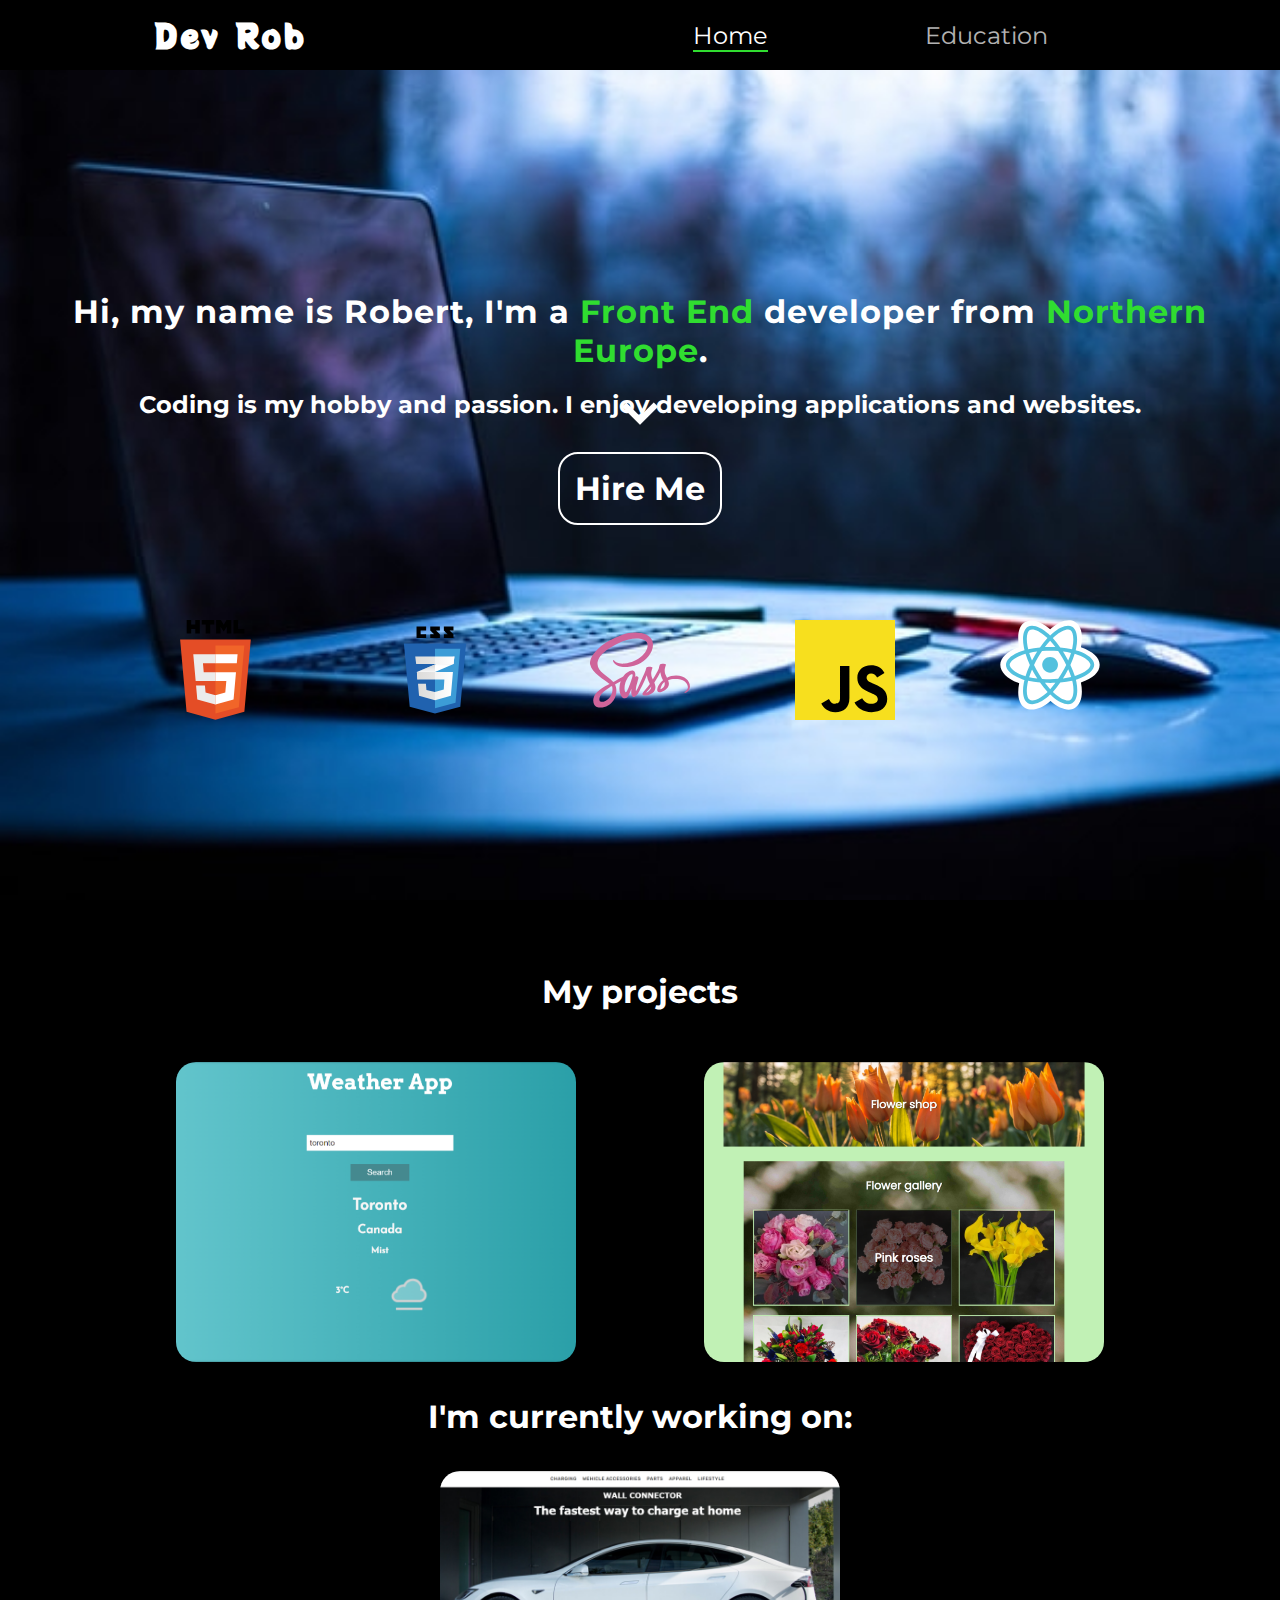
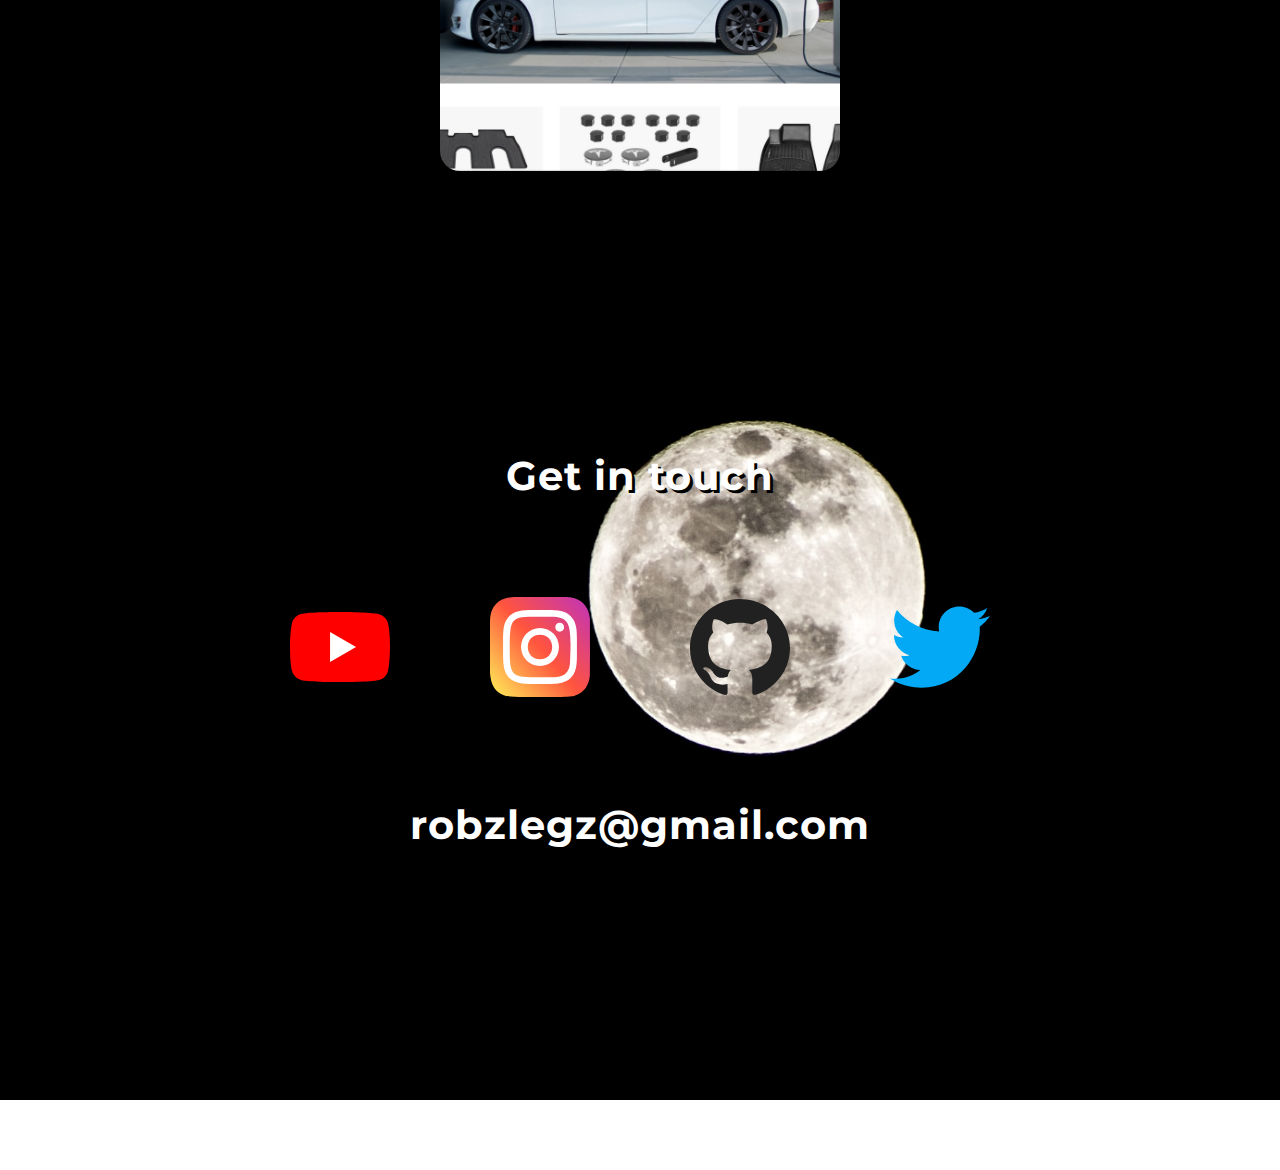
<file: index.html>
<!DOCTYPE html>
<html lang="en">
<head>
    <link href="https://fonts.googleapis.com/icon?family=Material+Icons" rel="stylesheet">
    <link rel="preconnect" href="https://fonts.gstatic.com">
    <link href="https://fonts.googleapis.com/css2?family=Potta+One&display=swap" rel="stylesheet">
    <link rel="preconnect" href="https://fonts.gstatic.com">
    <link href="https://fonts.googleapis.com/css2?family=Montserrat&family=Open+Sans&display=swap" rel="stylesheet">
    <link rel="stylesheet" href="style.css">
    <meta charset="UTF-8">
    <meta name="viewport" content="width=device-width, initial-scale=1.0">
    <meta name="description" content="Front end developer from Latvia looking for a freelance job">
    <meta name="keywords" content="Front End, Developer, html, css, javascript, Web designer, portfolio">
    <title>Developer Rob | Home</title>
</head>
<body>
    <nav>
        <a href="index.html"><h1 class="logo">Dev Rob</h1></a>
        <ul class="nav-links">
            <li><a href="index.html" class="active-link">Home</a></li>
            <li><a href="courses.html" class="not-active-link">Education</a></li>
        </ul>
    </nav>
    <div class="page-body">
        <div class="page-start">
            <img class="header-image" src="resources/header-image.jpg" alt="header image">
            <div class="aboutme-container">
                <h2>Hi, my name is Robert, I'm a <span>Front End</span> developer from <span>Northern Europe</span>.</h2>
                <h3>Coding is my hobby and passion. I enjoy developing applications and websites.</h3>
                <h3 class="hire-button"><a class="hire-button-btn" href="#">Hire Me</a></h3>
            </div>
            <span class="material-icons scroll-down-arrow">keyboard_arrow_down</span>
        </div>
            <div class="all-skill-container">
                <img class="skill-image" src="resources/html-5.svg" alt="my skills">
                <img class="skill-image" src="resources/css3.svg" alt="my skills">
                <img class="skill-image" src="resources/sass-1.svg" alt="my skills">
                <img class="skill-image" src="resources/javascript.svg" alt="my skills">
                <img class="skill-image" src="resources/react.svg" alt="my skills">

            </div>
        <div class="page-project-section">
            <h2 class="myprojects-text">My projects</h2>
            <div class="all-projects">
                <div class="done-projects">
                    <div class="project-container">
                        <img class="project-image" src="resources/weatherapp-footer.png" alt="project-image">
                        <div class="image-overlay">
                            <h3>Weather App</h3>
                            <a href="https://github.com/RobzLegz/Weather-App">View code</a>
                            <a href="https://www.youtube.com/watch?v=IW7PKaqbE1g">See online</a>
                            <div class="project-tags">
                                <p class="project-tag react-tag">#ReactJs</p>
                                <p class="project-tag css-tag">#Css3</p>
                            </div>
                        </div>
                    </div>
                    <div class="project-container">
                        <img class="project-image" src="resources/flowershop-img.png" alt="project-image">
                        <div class="image-overlay">
                            <h3>Flower Shop website</h3>
                            <a href="https://github.com/RobzLegz/Karkade">View code</a>
                            <a href="https://karkade.netlify.app/indexeng.html">See online</a>
                            <div class="project-tags">
                                <p class="project-tag html-tag">#Html5</p>
                                <p class="project-tag css-tag">#Css3</p>
                                <p class="project-tag javascript-tag">#JavaScript</p>
                            </div>
                        </div>
                    </div>
                </div>
                <h2 class="hcurrent-projects">I'm currently working on:</h2>
                <div class="done-projects secondcontainerproject">
                    <div class="project-container">
                        <img class="project-image" src="resources/shoppagescreenshot.jpg" alt="project-image">
                        <div class="image-overlay">
                            <h3>Tesla Website Clone</h3>
                            <a href="https://github.com/RobzLegz/Tesla-Website-Clone">View code</a>
                            <div class="project-tags">
                                <p class="project-tag react-tag">#ReactJs</p>
                                <p class="project-tag css-tag">#Css3</p>
                            </div>
                        </div>
                    </div>
                </div>
            </div>
        </div>
        <div class="page-footer">
            <img class="footer-image" src="resources/moon-footer.jpg" alt="footer image">
            <h2 class="contact-text">Get in touch</h2>
            <div class="socials-container">
                <a class="social-link" href="https://www.youtube.com/channel/UClylM3NxOVUwd3LokzTzBFw"><img class="social-image" src="resources/youtube (1).svg" alt="socials"></a>
                <a class="social-link" href="https://www.instagram.com/robzlegz/"><img class="social-image" src="resources/instagram (1).svg" alt="socials"></a>
                <a class="social-link" href="https://github.com/RobzLegz"><img class="social-image" src="resources/github.svg" alt="socials"></a>
                <a class="social-link" href="https://twitter.com/RobzLegz"><img class="social-image" src="resources/twitter.svg" alt="socials"></a>
            </div>
            <h2 class="email-text">robzlegz@gmail.com</h2>
        </div>
    </div>
    </div>
    <script src="app.js"></script>
</body>
</html>
</file>
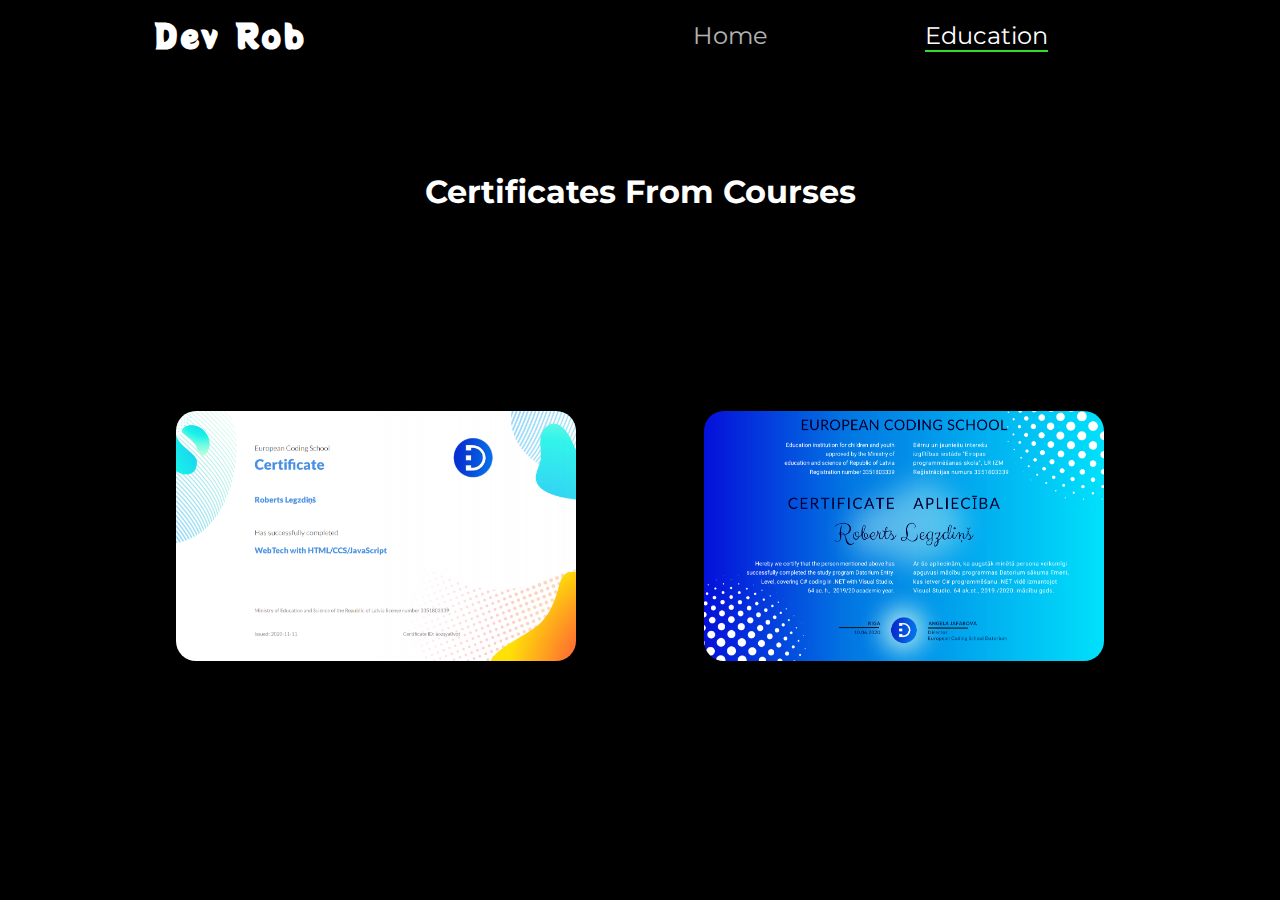
<file: courses.html>
<!DOCTYPE html>
<html lang="en">
<head>
    <link href="https://fonts.googleapis.com/icon?family=Material+Icons" rel="stylesheet">
    <link rel="preconnect" href="https://fonts.gstatic.com">
    <link href="https://fonts.googleapis.com/css2?family=Potta+One&display=swap" rel="stylesheet">
    <link rel="preconnect" href="https://fonts.gstatic.com">
    <link href="https://fonts.googleapis.com/css2?family=Montserrat&family=Open+Sans&display=swap" rel="stylesheet">
    <link rel="stylesheet" href="style.css">
    <meta charset="UTF-8">
    <meta name="viewport" content="width=device-width, initial-scale=1.0">
    <meta name="description" content="Front end developer education">
    <meta name="keywords" content="Front End, Developer, html, css, javascript, Web designer, courses, portfolio">
    <title>Developer Rob | Certificates</title>
</head>
<body>
    <nav>
        <a href="index.html"><h1 class="logo">Dev Rob</h1></a>
        <ul class="nav-links">
            <li><a href="index.html" class="not-active-link">Home</a></li>
            <li><a href="courses.html" class="active-link">Education</a></li>
        </ul>
    </nav>
    <div class="page-project-section">
        <h2 class="course-heading">Certificates From Courses</h2>
        <div class="all-course-container">
            <div class="course-container">
                <img src="resources/certificate-front-end.png" class="course-image" alt="Certificate">
                <div class="course-overlay">
                    <h2>Front End Certificate</h2>
                </div>
            </div>
            <div class="course-container">
                <img src="resources/csharpcertificate.png" class="course-image" alt="Certificate">
                <div class="course-overlay csharp-overlay">
                    <h2 class="csharp-overlay-text">C# Certificate</h2>
                </div>
            </div>
        </div>
    </div>    
</body>
</html>
</file>
<file: style.css>
* {
  margin: 0;
  padding: 0;
  box-sizing: border-box;
  font-family: "Montserrat", sans-serif;
}
body {
  overflow-y: scroll;
  overflow-x: hidden;
  width: 100vw;
}
h1 {
  font-size: 2rem;
  color: #fff;
  font-family: "Potta One", cursive;
}
h2 {
  font-size: 2rem;
  color: #fff;
}
h3 {
  font-size: 1.5rem;
  color: #fff;
}
a {
  text-decoration: none;
  color: #fff;
  font-size: 1.5rem;
}
p {
  color: #fff;
}
nav {
  position: fixed;
  top: 0;
  left: 0;
  display: flex;
  height: 70px;
  justify-content: space-around;
  width: 100%;
  align-items: center;
  z-index: 5;
  background-color: #000;
  transition: all 0.5s ease;
  overflow: hidden;
}
li {
  list-style: none;
}
span {
  color: rgb(48, 221, 48);
}
.logo {
  letter-spacing: 2px;
}
.page-body {
  scroll-snap-type: mandatory;
  scroll-snap-type: y mandatory;
  height: 100vh;
}
.page-start {
  width: 100%;
  height: calc(100vh + 70px);
  margin-top: -70px;
  padding: 40px;
  display: flex;
  flex-direction: column;
  justify-content: center;
  align-items: center;
  text-align: center;
}
.header-image {
  width: 100vw;
  height: 100vh;
  z-index: -1;
  position: absolute;
  top: 0;
  left: 0;
  object-fit: cover;
}
.nav-links {
  width: 40%;
  display: flex;
  justify-content: space-around;
}
.not-active-link {
  opacity: 0.7;
  transition: opacity 0.3s ease;
}
.not-active-link:hover {
  opacity: 1;
}
.active-link {
  border-bottom: 2px solid rgb(48, 221, 48);
  transition: all 0.3s ease;
  opacity: 1;
}
.active-link:hover {
  opacity: 1;
}
.aboutme-container {
  text-align: center;
}
.aboutme-container h2 {
  margin: 20px 0;
  letter-spacing: 1px;
}
.scrolled-link {
  opacity: 1;
}
.scroll-down-arrow {
  color: #fff;
  transform: scale(3);
  position: absolute;
  animation: animateScrollButton 3s ease-in infinite;
}
.hire-button {
  margin: 50px 0;
}
.hire-button-btn {
  border: 2px solid #fff;
  padding: 15px;
  font-size: 2rem;
  border-radius: 20px;
  transition: all 0.5s ease;
}
.hire-button-btn:hover {
  padding: 10px;
  border-radius: 0px;
  background: #fff;
  color: #000;
}
.page-project-section {
  width: 100vw;
  height: 100vh;
  background-color: #000;
  padding: 4.5rem 7rem;
  display: flex;
  text-align: center;
  flex-direction: column;
  margin-right: 0;
}
.scrolled-nav {
  background-color: #000;
  border-bottom: 2px solid #fff;
}
.all-projects {
  margin: 1rem 0;
  width: 100%;
  display: flex;
  flex-direction: column;
  justify-content: space-around;
}
.done-projects {
  width: 100%;
  height: 30vh;
  display: flex;
  justify-content: space-around;
  align-items: center;
  margin: 50px 0;
}
.project-container {
  width: 400px;
  height: 300px;
  position: relative;
  display: flex;
  flex-direction: column;
  align-items: center;
  justify-content: center;
}
.image-overlay {
  position: absolute;
  display: flex;
  flex-direction: column;
  width: 100%;
  height: 100%;
  align-items: center;
  justify-content: center;
  background: rgba(0, 0, 0, 0.7);
  opacity: 0;
  transition: opacity 0.5s ease;
  border-radius: 20px;
}
.image-overlay:hover {
  opacity: 1;
}
.image-overlay a {
  margin: 1rem;
  border: 1px solid #fff;
  padding: 15px;
  border-radius: 0 20px 0 30px;
  transition: all 0.5s ease;
}
.image-overlay a:hover {
  border-radius: 30px 0 20px 0;
}
.project-image {
  width: 100%;
  height: 100%;
  object-fit: cover;
  border-radius: 20px;
}
.all-skill-container {
  width: 80%;
  height: 100px;
  display: flex;
  flex-direction: row;
  justify-content: space-around;
  align-items: center;
  position: absolute;
  top: 60%;
  left: 50%;
  transform: translate(-50%, 80%);
  z-index: -1;
}
.skill-image {
  width: 100px;
  height: 100px;
}
.page-footer {
  width: 100vw;
  height: 100vh;
  position: relative;
  display: flex;
  flex-direction: column;
  justify-content: center;
  align-items: center;
  left: 0;
}
.footer-image {
  width: 100vw;
  height: 100vh;
  object-fit: cover;
  position: absolute;
  z-index: 2;
  left: 0;
}
.socials-container {
  display: flex;
  flex-direction: row;
  align-items: center;
  justify-content: space-around;
  height: 100px;
  z-index: 3;
  width: 800px;
}
.social-image {
  width: 100px;
  height: 100px;
}
.page-footer h2 {
  margin: 100px;
  text-shadow: 3px 3px #000;
  font-size: 2.5rem;
  letter-spacing: 1px;
  z-index: 3;
  text-align: center;
}
.project-tags {
  display: flex;
  flex-direction: row;
  justify-content: space-around;
  width: 100%;
}
.project-tag {
  border-radius: 20px;
  padding: 5px;
  color: #fff;
}
.react-tag {
  background: rgb(94, 183, 212);
}
.html-tag {
  background: rgb(240, 137, 19);
}
.css-tag {
  background: rgb(61, 61, 184);
}
.javascript-tag {
  background: rgb(233, 233, 48);
  color: #000;
}
.course-heading {
  margin: 100px 0;
}
.course-container {
  width: 600px;
  height: 400px;
  position: relative;
  display: flex;
  flex-direction: column;
  align-items: center;
  justify-content: center;
}
.all-course-container {
  width: 100%;
  margin: 0 auto;
  display: flex;
  flex-direction: row;
  align-items: center;
  justify-content: space-around;
  height: 50vh;
}
.course-image {
  position: relative;
  width: 100%;
  height: 100%;
  object-fit: cover;
  border-radius: 20px;
}
.course-overlay {
  position: absolute;
  display: flex;
  flex-direction: column;
  width: 100%;
  height: 100%;
  align-items: center;
  justify-content: center;
  background: rgba(46, 43, 231, 0.7);
  opacity: 0;
  transition: opacity 0.5s ease;
  border-radius: 20px;
}
.csharp-overlay {
  background: rgba(255, 255, 255, 0.7);
}
.csharp-overlay-text {
  color: #000;
}
.course-overlay:hover {
  opacity: 1;
}
@media (max-width: 1500px) {
  .course-container {
    width: 400px;
    height: 250px;
  }
}
@media (max-width: 1070px) {
  .all-course-container {
    flex-direction: column;
  }
  .course-container {
    margin: 30px 0;
  }
}
@media (max-width: 1050px) {
  .nav-links {
    width: 60%;
  }
  .skill-image {
    width: 65px;
    height: 65px;
  }
}
@media (max-width: 1115px) {
  .project-container {
    margin: 30px;
    width: 350px;
    height: 300px;
    justify-content: space-around;
    z-index: 4;
  }
  .hcurrent-projects {
    display: none;
  }
  .myprojects-text {
    margin-top: -77px;
    margin-bottom: 50px;
  }
  .page-footer {
    position: relative;
    width: 100%;
    left: 0;
  }
  .footer-image {
    width: 100%;
  }
  .done-projects {
    flex-direction: column;
    margin: 150px 0;
  }
  .secondcontainerproject {
    margin-top: 90px;
  }
}
@media (max-width: 800px) {
  .project-container {
    margin: 20px 0;
    width: 300px;
    height: 300px;
    z-index: 4;
  }
  .secondcontainerproject {
    margin-top: 20px;
  }
  .all-projects {
    margin-top: -10px;
  }

  p {
    font-size: 0.5rem;
  }
  h1 {
    font-size: 1.5rem;
  }
  h2 {
    font-size: 1.3rem;
  }
  h3 {
    font-size: 1rem;
  }
  .email-text {
    transform: scale(0.7);
    margin: 0;
  }
  .contact-text {
    transform: scale(0.7);
  }
  .social-image {
    width: 40px;
    height: 40px;
  }
  .all-skill-container {
    display: none;
  }
  .socials-container {
    width: 300px;
  }
}
@media (max-width: 450px) {
  a {
    font-size: 1rem;
  }
  .course-heading {
    margin-top: 10px;
  }
  .all-projects {
    margin-top: -60px;
  }
  .project-container {
    margin: 10px 0;
    width: 300px;
    height: 200px;
    z-index: 4;
  }
  .all-course-container {
    margin-top: -20px;
  }
  .project-tags {
    display: none;
  }
  .secondcontainerproject {
    margin-top: -20px;
  }
  .course-container {
    width: 300px;
    height: 200px;
  }
}
@keyframes animateScrollButton {
  0% {
    bottom: 6%;
  }
  25% {
    bottom: 2.5%;
  }
  50% {
    bottom: 5%;
  }
  75% {
    bottom: 3%;
  }
  100% {
    bottom: 6%;
  }
}
::-webkit-scrollbar {
  width: 10px;
}
::-webkit-scrollbar-track {
  border: 3px solid #232943;
  box-shadow: inset 0 0 2.5px 2px rgba(0, 0, 0, 0.8);
}
::-webkit-scrollbar-thumb {
  background: linear-gradient(45deg, rgb(48, 221, 48), #79ff6c);
  border-radius: 10px;
}
</file>
